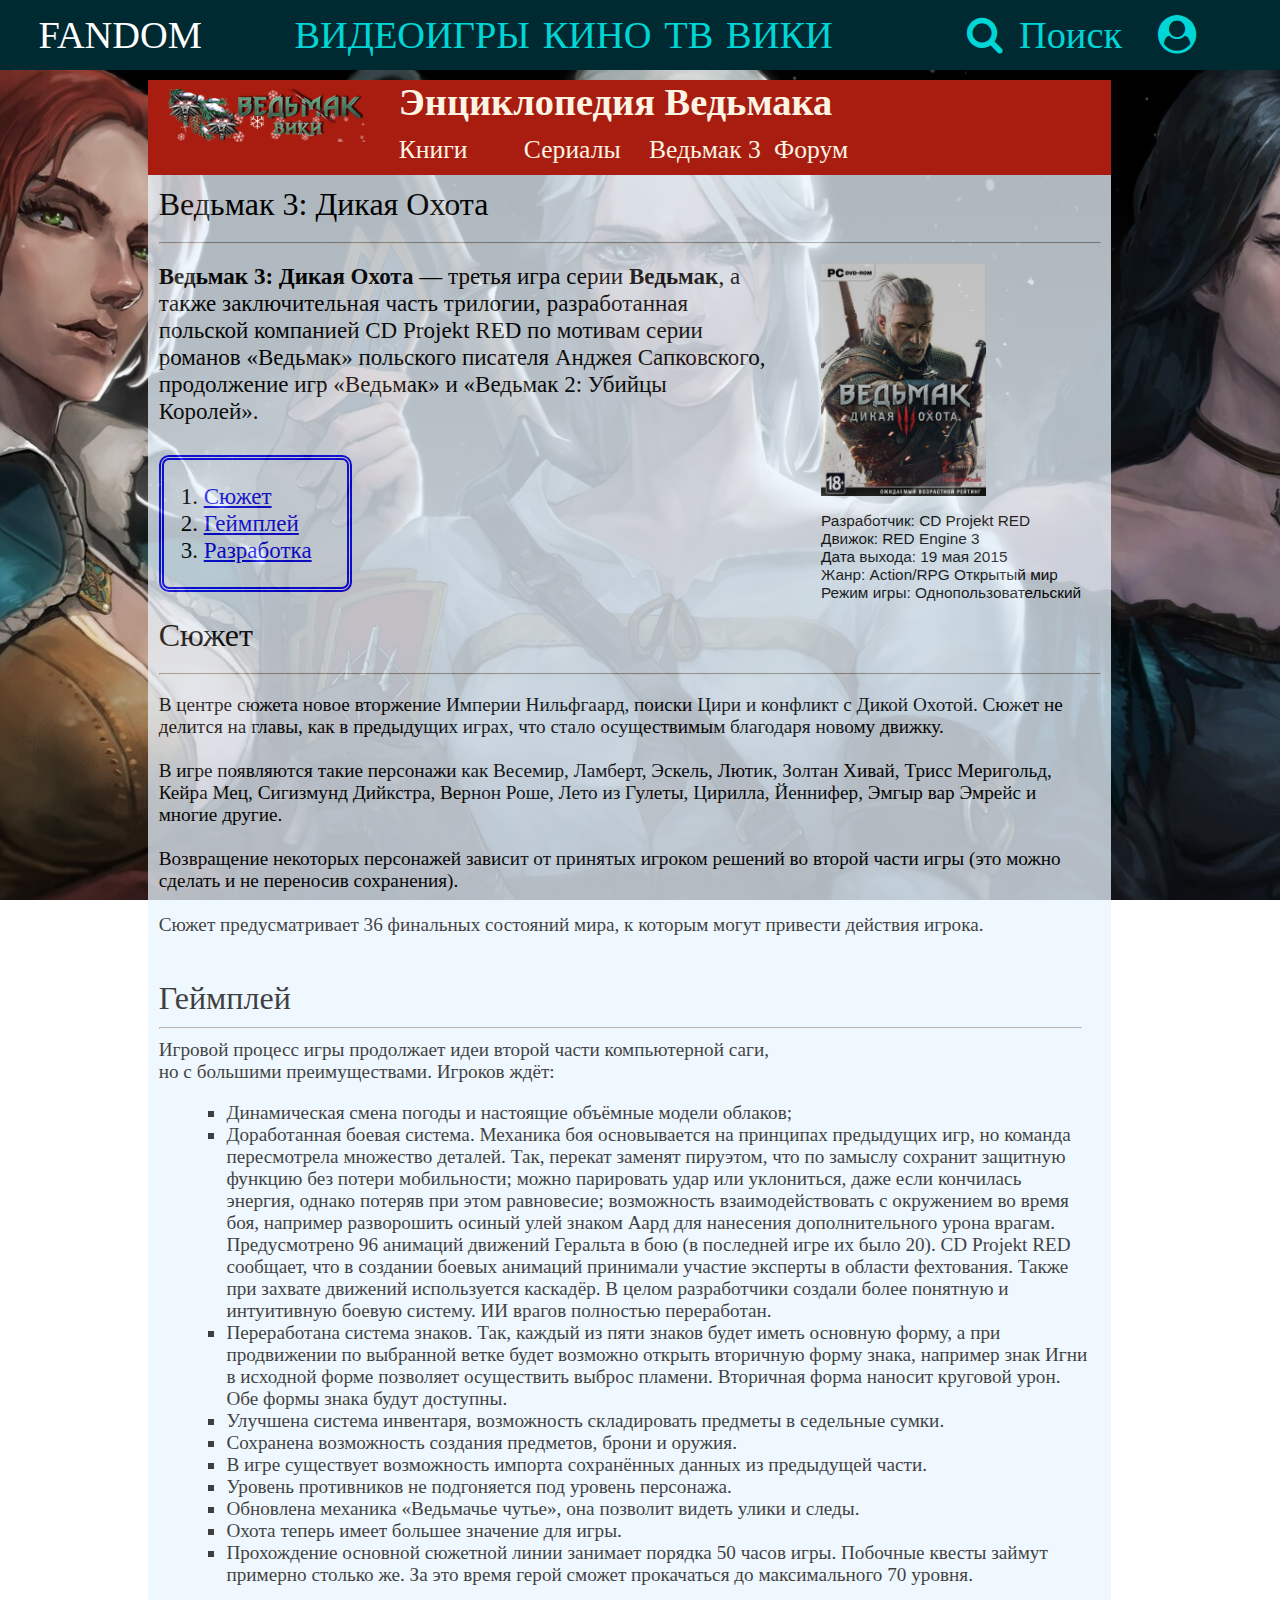
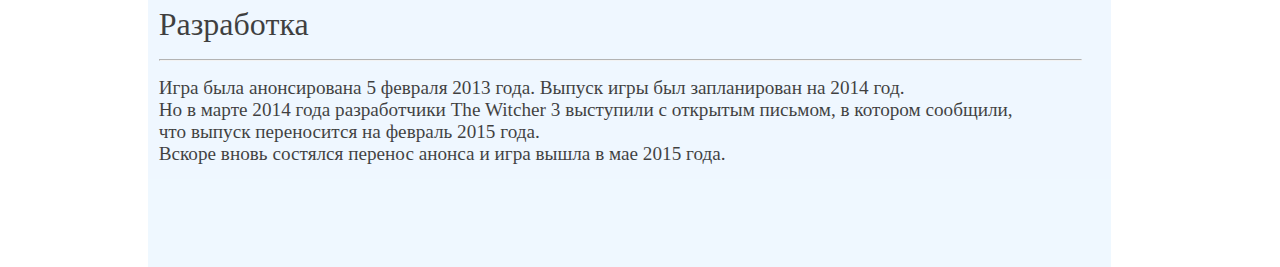
<file: index.html>
<!DOCTYPE HTML>
<html>
	<head>
		<link href="css/style.css" rel="stylesheet" />
		<link rel="stylesheet" href="font-awesome-4.7.0/css/font-awesome.min.css">
		<link href="img/favicon.ico" rel="shortcut icon" type="image/x-icon"/>
		<title>The Witcher 3</title>
		<style>
			body {
				margin: 0%;
				background: url(img/background.png) no-repeat center center fixed; 
				background-size: cover;
				}

		</style>
	</head>
<body>
		<!-- Голова всего сайта -->
		<div class="main_head">
			<div class="main_title">FANDOM</div> 
			<div class="main_section_all">
				<div class="main_section">ВИДЕОИГРЫ</div>
				<div class="main_section">КИНО</div>
				<div class="main_section">ТВ</div>
				<div class="main_section">ВИКИ</div>
			</div>
				<div class="search">
					<i class="fa fa-search fa-1x fa-fw"></i> Поиск
				</div>
				<div class="avatar">
					<i class="fa fa-user-circle fa-1x fa-fw"></i>
				</div>
		</div>
	<!--блок объединения -->
	<div class="unite_block">
			<! -- Блок навигации -->
		<div class="navy_panel">	
			<div class="head">
				<div class="main_img">
					<img src="img/Wiki-wordmark.png" alt="" class="img">
				</div>
				<div class="head_title"><b><font color="fdf4e3">Энциклопедия Ведьмака</font></b><br></div>
				<div class="navi_list">
					<div class="list"><font color="fdf4e3">Книги</font></div>
					<div class="list"><font color="fdf4e3">Сериалы</font></div>
					<div class="list"><font color="fdf4e3">Ведьмак 3</font></div>
					<div class="list"><font color="fdf4e3">Форум</font></div>	
				</div>
			</div>
		</div>	
			<!-- Блочная статья -->
		<div class="main_block">
				<div class="headline">Ведьмак 3: Дикая Охота</div>
				<hr>
				<div class="main_text">
				
				<b>Ведьмак 3: Дикая Охота</b> — третья игра серии <b>Ведьмак</b>, а также 
				заключительная часть трилогии, разработанная польской компанией 
				CD Projekt RED по мотивам серии романов «Ведьмак» польского 
				писателя Анджея Сапковского, продолжение игр «Ведьмак» и 
				«Ведьмак 2: Убийцы Королей».
					<div class="content">
						<ol>
						<li><a href="#story">Сюжет</a></li>			
						<li><a href="#gameplay">Геймплей</a></li>
						<li><a href="#development">Разработка</a></li>
						</ol>
					</div>	
				</div>
				<div class="img_info">
					<img src="img/witcher.png" alt="ведьмак" width="50%" align="center"><br>
					<p style='font-size:1.2vw ; font-family: Geneva, Arial, Helvetica, sans-serif;'>
					Разработчик: CD Projekt RED<br>
					Движок: RED Engine 3<br>
					Дата выхода: 19 мая 2015<br>
					Жанр: Action/RPG Открытый мир<br>
					Режим игры: Однопользовательский</p>	
				</div>		
					<div class="text_title"><a name="story">Сюжет</a></div>
					<hr>
					<div class="block">
						В центре сюжета новое вторжение Империи Нильфгаард, поиски Цири и конфликт с Дикой Охотой. 
						Сюжет не делится на главы, как в предыдущих играх, что стало осуществимым благодаря новому движку.
						<br><br>
						В игре появляются такие персонажи как Весемир, Ламберт, Эскель, Лютик, Золтан Хивай, Трисс Меригольд, 
						Кейра Мец, Сигизмунд Дийкстра, Вернон Роше, Лето из Гулеты, Цирилла, Йеннифер, Эмгыр вар Эмрейс и многие другие.
						<br><br>
						Возвращение некоторых персонажей зависит от принятых игроком 
						решений во второй части игры (это можно сделать и не переносив сохранения).
						<br><br>
						Сюжет предусматривает 36 финальных состояний мира, к которым могут привести действия игрока.
					</div>
						<br>
						<div class="text_title"><a name="gameplay">Геймплей</a><br></div>
					<div class="text_block">
					<hr>	
						<div class="abzac">
							Игровой процесс игры продолжает идеи второй части компьютерной саги,<br>
							но с большими преимуществами. Игроков ждёт:
						</div>
						<div class="block2">			
							
							<ul type="square">
							<li>Динамическая смена погоды и настоящие объёмные модели облаков;</li>
							<li>Доработанная боевая система. Механика боя основывается на принципах предыдущих игр, но команда пересмотрела множество деталей. Так, перекат заменят пируэтом, что по замыслу сохранит защитную функцию без потери мобильности; можно парировать удар или уклониться, даже если кончилась энергия, однако потеряв при этом равновесие; возможность взаимодействовать с окружением во время боя, например разворошить осиный улей знаком Аард для нанесения дополнительного урона врагам. Предусмотрено 96 анимаций движений Геральта в бою (в последней игре их было 20). CD Projekt RED сообщает, что в создании боевых анимаций принимали участие эксперты в области фехтования. Также при захвате движений используется каскадёр. В целом разработчики создали более понятную и интуитивную боевую систему. ИИ врагов полностью переработан.</li> 
							<li>Переработана система знаков. Так, каждый из пяти знаков будет иметь основную форму, а при продвижении по выбранной ветке будет возможно открыть вторичную форму знака, например знак Игни в исходной форме позволяет осуществить выброс пламени. Вторичная форма наносит круговой урон. Обе формы знака будут доступны.</li> 
							<li>Улучшена система инвентаря, возможность складировать предметы в седельные сумки.</li>
							<li>Сохранена возможность создания предметов, брони и оружия.</li>
							<li>В игре существует возможность импорта сохранённых данных из предыдущей части.</li>
							<li>Уровень противников не подгоняется под уровень персонажа.</li>
							<li>Обновлена механика «Ведьмачье чутье», она позволит видеть улики и следы.</li>
							<li>Охота теперь имеет большее значение для игры.</li>
							<li>Прохождение основной сюжетной линии занимает порядка 50 часов игры. Побочные квесты займут примерно столько же. За это время герой сможет прокачаться до максимального 70 уровня.</li>
							</ul>
						</div>
							</div>
						<div class="text_block">
						<div class="text_title"><a name="development">Разработка</a><hr>
						</div>
							<div class="block">
								Игра была анонсирована 5 февраля 2013 года. Выпуск игры был запланирован на 2014 год. <br>
								Но в марте 2014 года разработчики The Witcher 3 выступили с открытым письмом, в котором сообщили, <br>
								что выпуск переносится на февраль 2015 года. <br>
								Вскоре вновь состялся перенос анонса и игра вышла в мае 2015 года. 
							</div>
						</div>
						</div>
		</div>		
</body>
</html>
</file>
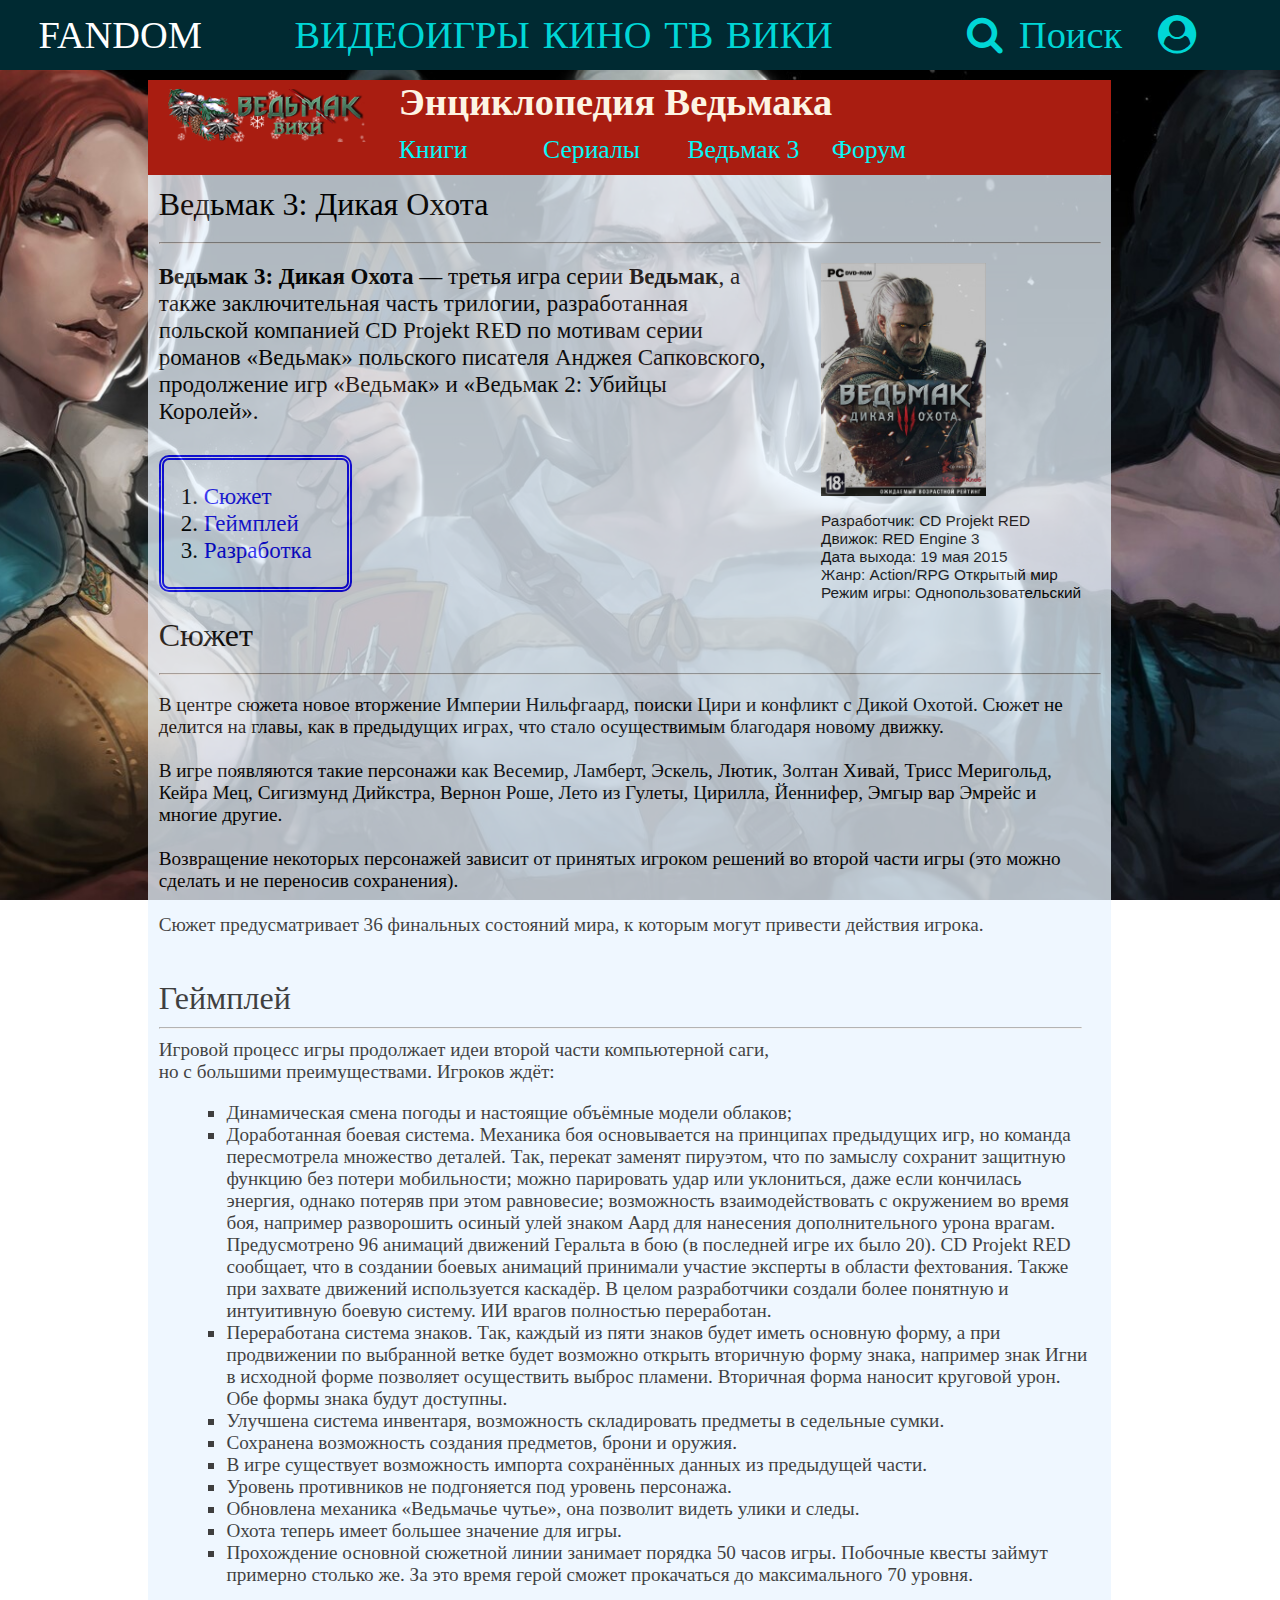
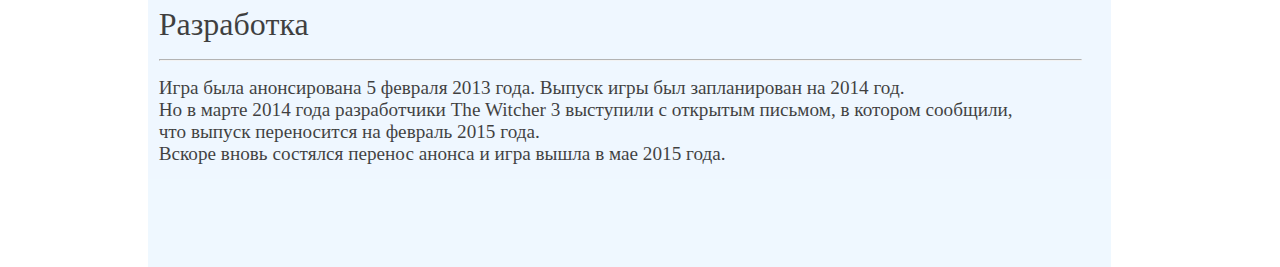
<file: second_version/index.html>
<!DOCTYPE HTML>
<html>
<html lang="ru">
	<head>
		<meta charset="utf-8">
		<meta name="keywords" content="Ведьмак 3">
		<link href="css/style.css" rel="stylesheet" />
		<link rel="stylesheet" href="font-awesome-4.7.0/css/font-awesome.min.css">
		<link href="img/favicon.ico" rel="shortcut icon" type="image/x-icon"/>
		<title>Ведьмак 3</title>
	</head>
<body>
		<!-- Голова всего сайта -->
		<div class="main_head">
			<div class="main_title">FANDOM</div> 
			<div class="main_section_all">
				<div class="main_section">ВИДЕОИГРЫ</div>
				<div class="main_section">КИНО</div>
				<div class="main_section">ТВ</div>
				<div class="main_section">ВИКИ</div>
			</div>
				<div class="search">
					<i class="fa fa-search fa-1x fa-fw"></i> Поиск
				</div>
				<div class="avatar">
					<i class="fa fa-user-circle fa-1x fa-fw"></i>
				</div>
		</div>
	<!--блок объединения -->
	<div class="unite_block">
			<! -- Блок навигации -->
		<div class="navy_panel">	
			<div class="head">
				<div class="main_img">
					<img src="img/Wiki-wordmark.png" alt="" class="img">
				</div>
				<div class="head_title"><b><font color="fdf4e3">Энциклопедия Ведьмака</font></b><br></div>
				<div class="navi_list">
					<!-- <div class="list"><a href="https://mojwp.ru/css-hover.html">Книги</a></div> --> 
					<div class="list"><a href="#">Книги</a></div> </font>
					<div class="list"><a href="#">Сериалы</a></div>
					<div class="list"><a href="#">Ведьмак 3</a></div>
					<div class="list"><a href="#">Форум</a></div>	
				</div>
			</div>
		</div>	
			<!-- Блочная статья -->
		<div class="main_block">
				<div class="headline">Ведьмак 3: Дикая Охота</div>
				<hr>
				<div class="main_text">
				
				<b>Ведьмак 3: Дикая Охота</b> — третья игра серии <b>Ведьмак</b>, а также 
				заключительная часть трилогии, разработанная польской компанией 
				CD Projekt RED по мотивам серии романов «Ведьмак» польского 
				писателя Анджея Сапковского, продолжение игр «Ведьмак» и 
				«Ведьмак 2: Убийцы Королей».
					<div class="content">
						<ol>
						<li><a href="#story">Сюжет</a></li>			
						<li><a href="#gameplay">Геймплей</a></li>
						<li><a href="#development">Разработка</a></li>
						</ol>
					</div>	
				</div>
				<div class="img_info">
					<img src="img/witcher.png" alt="" title="ведьмак" width="50%" align="center"><br> 
					<p style='font-size:1.2vw ; font-family: Geneva, Arial, Helvetica, sans-serif;'>
					Разработчик: CD Projekt RED<br>
					Движок: RED Engine 3<br>
					Дата выхода: 19 мая 2015<br>
					Жанр: Action/RPG Открытый мир<br>
					Режим игры: Однопользовательский</p>	
				</div>		
					<div class="text_title"><a name="story">Сюжет</a></div>
					<hr>
					<div class="block">
						В центре сюжета новое вторжение Империи Нильфгаард, поиски Цири и конфликт с Дикой Охотой. 
						Сюжет не делится на главы, как в предыдущих играх, что стало осуществимым благодаря новому движку.
						<br><br>
						В игре появляются такие персонажи как Весемир, Ламберт, Эскель, Лютик, Золтан Хивай, Трисс Меригольд, 
						Кейра Мец, Сигизмунд Дийкстра, Вернон Роше, Лето из Гулеты, Цирилла, Йеннифер, Эмгыр вар Эмрейс и многие другие.
						<br><br>
						Возвращение некоторых персонажей зависит от принятых игроком 
						решений во второй части игры (это можно сделать и не переносив сохранения).
						<br><br>
						Сюжет предусматривает 36 финальных состояний мира, к которым могут привести действия игрока.
					</div>
						<br>
						<div class="text_title"><a name="gameplay">Геймплей</a><br></div>
					<div class="text_block">
					<hr>	
						<div class="abzac">
							Игровой процесс игры продолжает идеи второй части компьютерной саги,<br>
							но с большими преимуществами. Игроков ждёт:
						</div>
						<div class="block2">			
							
							<ul type="square">
							<li>Динамическая смена погоды и настоящие объёмные модели облаков;</li>
							<li>Доработанная боевая система. Механика боя основывается на принципах предыдущих игр, но команда пересмотрела множество деталей. Так, перекат заменят пируэтом, что по замыслу сохранит защитную функцию без потери мобильности; можно парировать удар или уклониться, даже если кончилась энергия, однако потеряв при этом равновесие; возможность взаимодействовать с окружением во время боя, например разворошить осиный улей знаком Аард для нанесения дополнительного урона врагам. Предусмотрено 96 анимаций движений Геральта в бою (в последней игре их было 20). CD Projekt RED сообщает, что в создании боевых анимаций принимали участие эксперты в области фехтования. Также при захвате движений используется каскадёр. В целом разработчики создали более понятную и интуитивную боевую систему. ИИ врагов полностью переработан.</li> 
							<li>Переработана система знаков. Так, каждый из пяти знаков будет иметь основную форму, а при продвижении по выбранной ветке будет возможно открыть вторичную форму знака, например знак Игни в исходной форме позволяет осуществить выброс пламени. Вторичная форма наносит круговой урон. Обе формы знака будут доступны.</li> 
							<li>Улучшена система инвентаря, возможность складировать предметы в седельные сумки.</li>
							<li>Сохранена возможность создания предметов, брони и оружия.</li>
							<li>В игре существует возможность импорта сохранённых данных из предыдущей части.</li>
							<li>Уровень противников не подгоняется под уровень персонажа.</li>
							<li>Обновлена механика «Ведьмачье чутье», она позволит видеть улики и следы.</li>
							<li>Охота теперь имеет большее значение для игры.</li>
							<li>Прохождение основной сюжетной линии занимает порядка 50 часов игры. Побочные квесты займут примерно столько же. За это время герой сможет прокачаться до максимального 70 уровня.</li>
							</ul>
						</div>
							</div>
						<div class="text_block">
						<div class="text_title"><a name="development">Разработка</a><hr>
						</div>
							<div class="block">
								Игра была анонсирована 5 февраля 2013 года. Выпуск игры был запланирован на 2014 год. <br>
								Но в марте 2014 года разработчики The Witcher 3 выступили с открытым письмом, в котором сообщили, <br>
								что выпуск переносится на февраль 2015 года. <br>
								Вскоре вновь состялся перенос анонса и игра вышла в мае 2015 года. 
							</div>
						</div>
						</div>
		</div>		
</body>
</html>
</file>
<file: css/style.css>
/*бади всего сайта
body {
	font-size:0vw;
}
*/
button {
	border-radius:15%;	/*скругление*/
	padding-right:2%;	/*внутренние отступы*/
	text-align:center;	/*ориентация текста*/
	color:white;		/*цвет текста*/
	background-color:#5A5149;	/*цвет фона*/
}	
/**/
.main_head {
	margin: 0%;			/*отступы*/
	padding-bottom: 2%;	
	width: 100%;		/*ширина сайта*/
	font-size: 3vw;		/*адаптивный шрифт*/
	color:#00D6D6;  
}
.unite_block {
	margin: 0% 10% 0% 10%;
}
.main_title {			
    float: left;		/*расположение слева*/
	padding-left: 3%;
	padding-right: 2%;
	padding-top:1%;
    padding-bottom: 1%;
	color:white;
	background-color: #002A32;
    width: 15%;
}

.main_section_all {
    float: left;
	padding-left: 2%;
	padding-right: 3%;
	padding-top:1%;
    padding-bottom: 1%;
    background-color: #002A32;
    width: 50%;
}

.main_section {
    float: left;
    padding-left: 2%;
	
}
.search {
	float: left;
	padding-top:1%;
    padding-bottom: 1%;
	width:15%;
    background-color: #002A32;
}

.avatar {
	float: left;
	padding-top:1%;
	padding-bottom: 1%;
	width:10%;
    background-color: #002A32;   
}

/*Голова сайта*/
.head {
	float: left;
	margin-top:1%;
	margin-left:2%;
	font-size: 2vw;
	width: 94%;
    height: 20%;
	color:white;
	background-color:#a91d11 /* b00000  */
}

.main_img {
	float: left;
	padding-top:1%;
	padding-left: 2%;
	padding-right: 3%;
    width: 20%; 
    object-fit: cover;
}

.img {
    width: 105%;  /* ширина картинки */
    height: auto; /* высота картинки */
  }
.head_title{
	float: left;
	padding-left: 1%;
	padding-bottom:1%;
    padding-right: 3%;
	width: 60%;
    font-size: 3vw;
}


.list {
    float:left;
	padding-left: 1%;
	padding-top:0.2%;
    width: 12%;
	margin-bottom: 10px; /* Внешний отступ 10px снизу*/
}

/*Блочная часть, здесь расположен контент*/
.main_block {

	float:left;
	padding-top:1%;
	padding-left:1%;
	padding-right:1%;
	padding-bottom:10%;
	margin-left:2%;
	margin-right:2%;
	width:92%;
	font-size: 3vw;
	opacity:75%;				/*прозрачность всего контента попадаемого под стиль*/
	background-color:#EAF5FF;

}

.headline {
	width:100%;
	font-size: 2.5vw;
}

.img_info {
	float:left;
	width:35%;
	font-size: 2vw;
	position: relative;
	left: 50px;
}

.text_block {
	float:left;
	width:98%;
	font-size:20px;
}

.text_title {
	font-size: 2.5vw;
}

.main_text {
	float:left;
	width:65%;
	font-size: 1.8vw;
}

.content {
	border: 0.5px;
	width:98%;
	border-color: blue;  /* Цвет границы */
    border-style: double;/* Стиль границы */
	border-width: 5px;
	border-radius: 10px;
	width: 30%;			 
	position: relative;
	top: 30px;         	 /* сдвиг вниз на 30px */ 
}

.block {
	font-size: 1.5vw;
	width:98%;
}

.block2 {
	font-size: 1.5vw;
	width:98%;
	margin-left: 3%;
}

.abzac {
	font-size: 1.5vw;
	width:98%;
}
</file>
<file: second_version/css/style.css>
/*бади всего сайта
body {
	font-size:0vw;
}
*/
body {
	margin: 0%;
	background: url(../img/background.png) no-repeat center center fixed; 
	background-size: cover;
}

button {
	border-radius:15%;	/*скругление*/
	padding-right:2%;	/*внутренние отступы*/
	text-align:center;	/*ориентация текста*/
	color:white;		/*цвет текста*/
	background-color:#5A5149;	/*цвет фона*/
}	
/**/
.main_head {
	margin: 0%;			/*отступы*/
	padding-bottom: 2%;	
	width: 100%;		/*ширина сайта*/
	font-size: 3vw;		/*адаптивный шрифт*/
	color:#00D6D6;  
}
.unite_block {
	margin: 0% 10% 0% 10%;
}
.main_title {			
    float: left;		/*расположение слева*/
	padding-left: 3%;
	padding-right: 2%;
	padding-top:1%;
    padding-bottom: 1%;
	color:white;
	background-color: #002A32;
    width: 15%;
}

.main_section_all {
    float: left;
	padding-left: 2%;
	padding-right: 3%;
	padding-top:1%;
    padding-bottom: 1%;
    background-color: #002A32;
    width: 50%;
}

.main_section {
    float: left;
    padding-left: 2%;
	
}
.search {
	float: left;
	padding-top:1%;
    padding-bottom: 1%;
	width:15%;
    background-color: #002A32;
}

.avatar {
	float: left;
	padding-top:1%;
	padding-bottom: 1%;
	width:10%;
    background-color: #002A32;   
}

/*Голова сайта*/
.head {
	float: left;
	margin-top:1%;
	margin-left:2%;
	font-size: 2vw;
	width: 94%;
    height: 20%;
	color:white;
	background-color:#a91d11 /* b00000  */
}

.main_img {
	float: left;
	padding-top:1%;
	padding-left: 2%;
	padding-right: 3%;
    width: 20%; 
    object-fit: cover;
}

.img {
    width: 105%;  /* ширина картинки */
    height: auto; /* высота картинки */
  }
.head_title{
	float: left;
	padding-left: 1%;
	padding-bottom:1%;
    padding-right: 3%;
	width: 60%;
    font-size: 3vw;
}


.list {
    float:left;
	padding-left: 1%;
	padding-top:0.2%;
    width: 14%;
	margin-bottom: 10px; /* Внешний отступ 10px снизу*/
}

a {
	text-decoration: none;
}

.list a {
	color: #05f7f7;
}

.list a:hover {
	color: #FFA500;
	text-decoration: none;
}

/*Блочная часть, здесь расположен контент*/
.main_block {

	float:left;
	padding-top:1%;
	padding-left:1%;
	padding-right:1%;
	padding-bottom:10%;
	margin-left:2%;
	margin-right:2%;
	width:92%;
	font-size: 3vw;
	opacity:75%;				/*прозрачность всего контента попадаемого под стиль*/
	background-color:#EAF5FF;

}

.headline {
	width:100%;
	font-size: 2.5vw;
}

.img_info {
	float:left;
	width:35%;
	font-size: 2vw;
	position: relative;
	left: 50px;
}

.text_block {
	float:left;
	width:98%;
	font-size:20px;
}

.text_title {
	font-size: 2.5vw;
}

.main_text {
	float:left;
	width:65%;
	font-size: 1.8vw;
}

.content {
	border: 0.5px;
	width:98%;
	border-color: blue;  /* Цвет границы */
    border-style: double;/* Стиль границы */
	border-width: 5px;
	border-radius: 10px;
	width: 30%;			 
	position: relative;
	top: 30px;         	 /* сдвиг вниз на 30px */ 
}

.block {
	font-size: 1.5vw;
	width:98%;
}

.block2 {
	font-size: 1.5vw;
	width:98%;
	margin-left: 3%;
}

.abzac {
	font-size: 1.5vw;
	width:98%;
}
</file>
